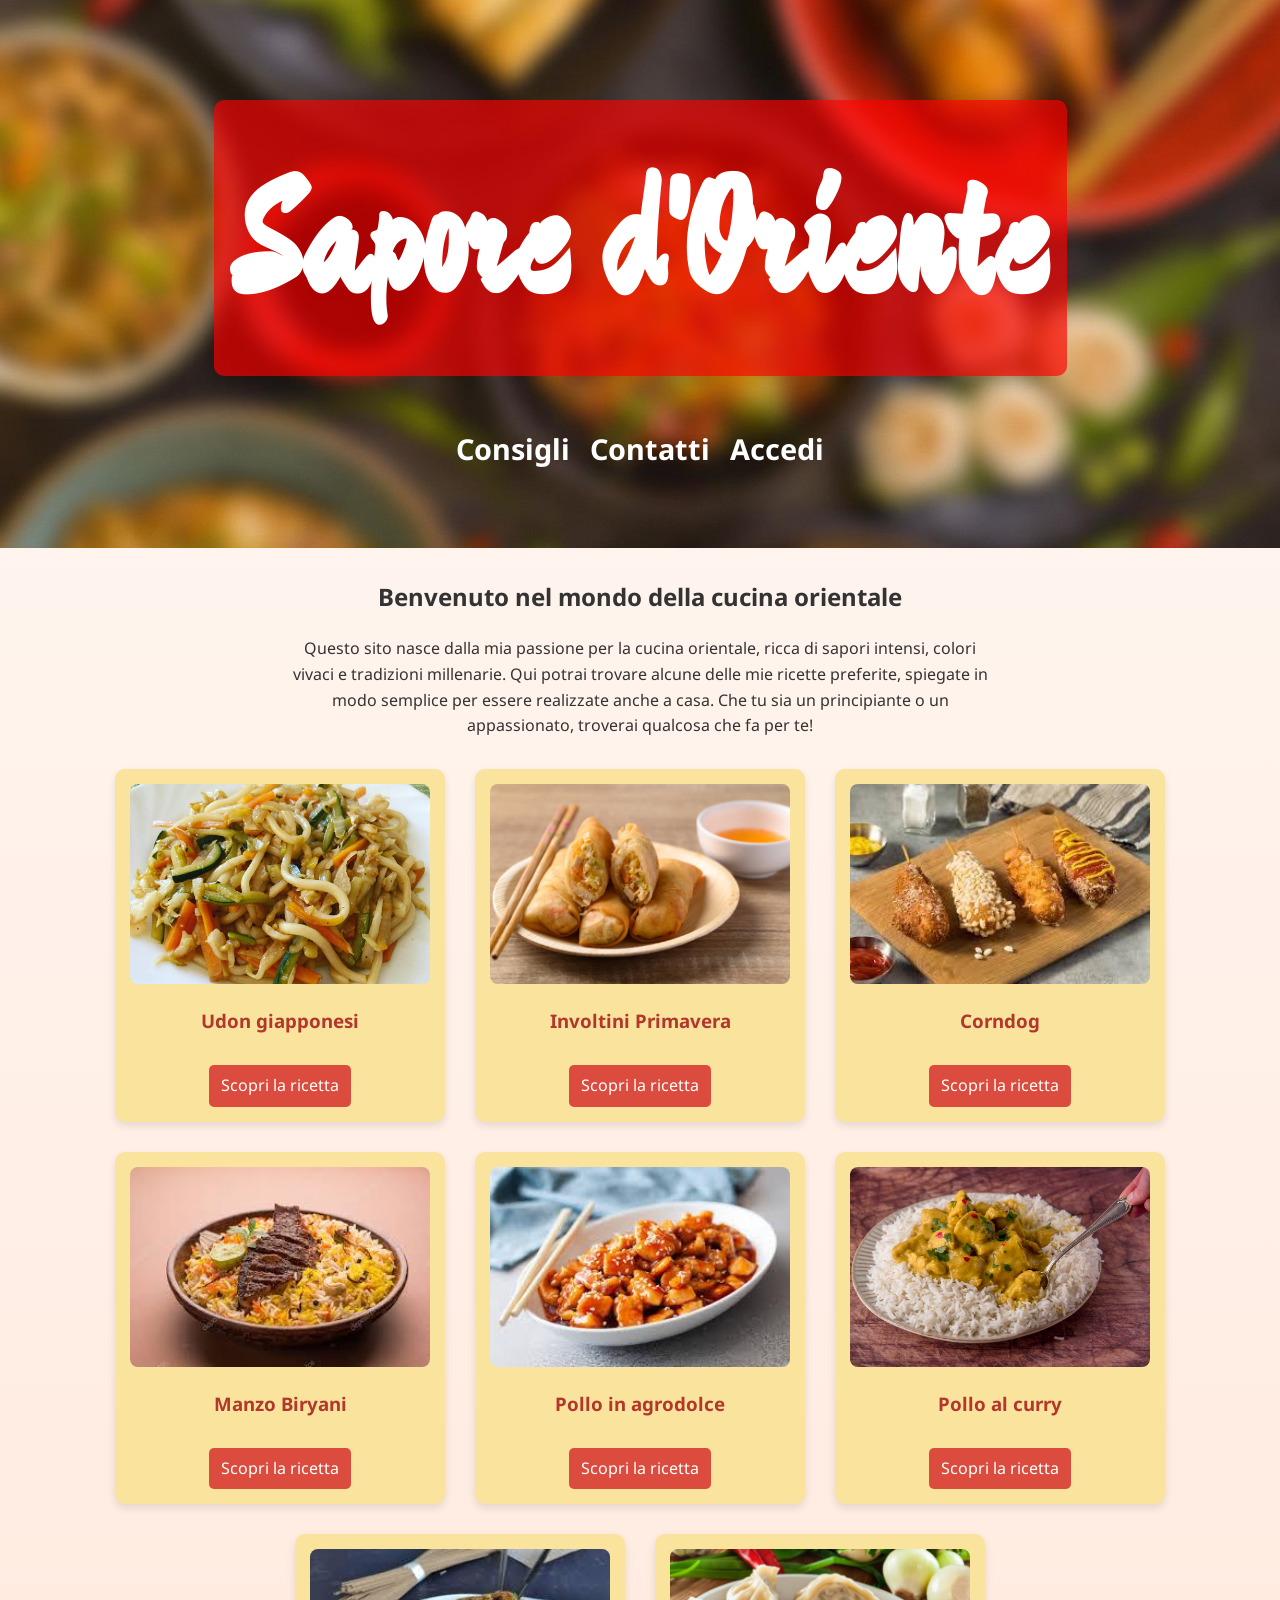
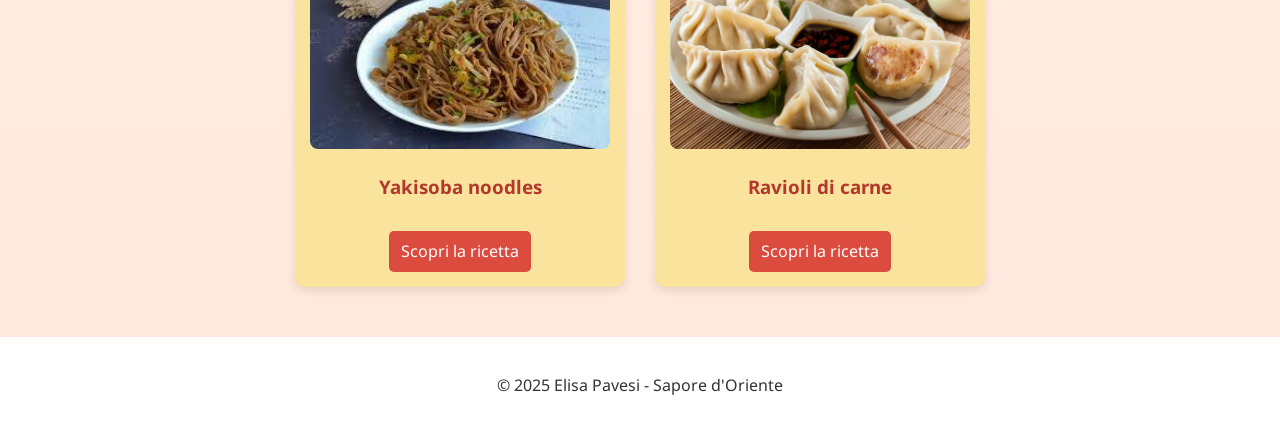
<file: index.html>
<!DOCTYPE html>
<html lang="it">
<head>
  <meta charset="UTF-8">
  <meta name="viewport" content="width=device-width, initial-scale=1.0">
  <title>Sapore d'Oriente</title>
  <link href="https://fonts.googleapis.com/css2?family=Noto+Sans&family=Zhi+Mang+Xing&display=swap" rel="stylesheet">
  <link rel="stylesheet" href="style.css">
</head>
<body>

  <header>
    <div class="logo-titolo">
      <h1>Sapore d'Oriente</h1>
    </div>
    <nav>
      <ul>
        <li><a href="consigli.html">Consigli</a></li>
        <li><a href="contatti.html">Contatti</a></li>
        <li><a href="accedi.html">Accedi</a></li>
      </ul>
    </nav>
  </header>

  <main>
    <section class="intro">
      <h2>Benvenuto nel mondo della cucina orientale</h2>
      <p>
        Questo sito nasce dalla mia passione per la cucina orientale, ricca di sapori intensi, colori vivaci e tradizioni millenarie.
        Qui potrai trovare alcune delle mie ricette preferite, spiegate in modo semplice per essere realizzate anche a casa.
        Che tu sia un principiante o un appassionato, troverai qualcosa che fa per te!
      </p>
    </section>

    <!-- Sezione ricette con immagini -->
    <section class="ricette">
      <div class="card">
        <img src="immagini/udon.jpg" alt="Udon giapponesi">
        <h3>Udon giapponesi</h3>
        <a href="udon.html">Scopri la ricetta</a>
      </div>

      <div class="card">
        <img src="immagini/involtiniprimavera.jpg" alt="Involtini Primavera">
        <h3>Involtini Primavera</h3>
        <a href="involtiniprimavera.html">Scopri la ricetta</a>
      </div>

      <div class="card">
        <img src="immagini/corndog.jpg" alt="Corndog coreani">
        <h3>Corndog</h3>
        <a href="corndog.html">Scopri la ricetta</a>
      </div>

      <div class="card">
        <img src="immagini/manzobiryani.jpg" alt="Manzo Biryani">
        <h3>Manzo Biryani</h3>
        <a href="manzobiryani.html">Scopri la ricetta</a>
      </div>
      
      <div class="card">
        <img src="immagini/polloagrodolce.jpg" alt="Pollo in agrodolce">
        <h3>Pollo in agrodolce</h3>
        <a href="polloagrodolce.html">Scopri la ricetta</a>
      </div>
      
      <div class="card">
        <img src="immagini/pollocurry.jpg" alt="Pollo al curry">
        <h3>Pollo al curry</h3>
        <a href="pollocurry.html">Scopri la ricetta</a>
      </div>
      
      <div class="card">
        <img src="immagini/yakisoba.jpg" alt="Yakisoba noodles">
        <h3>Yakisoba noodles</h3>
        <a href="yakisoba.html">Scopri la ricetta</a>
      </div>      

      <div class="card">
        <img src="immagini/ravioli.jpg" alt="Ravioli di carne">
        <h3>Ravioli di carne</h3>
        <a href="ravioli.html">Scopri la ricetta</a>
      </div>

    </section>
  </main>

  <footer>
    <p>&copy; 2025 Elisa Pavesi - Sapore d'Oriente</p>
  </footer>

</body>
</html>
</file>
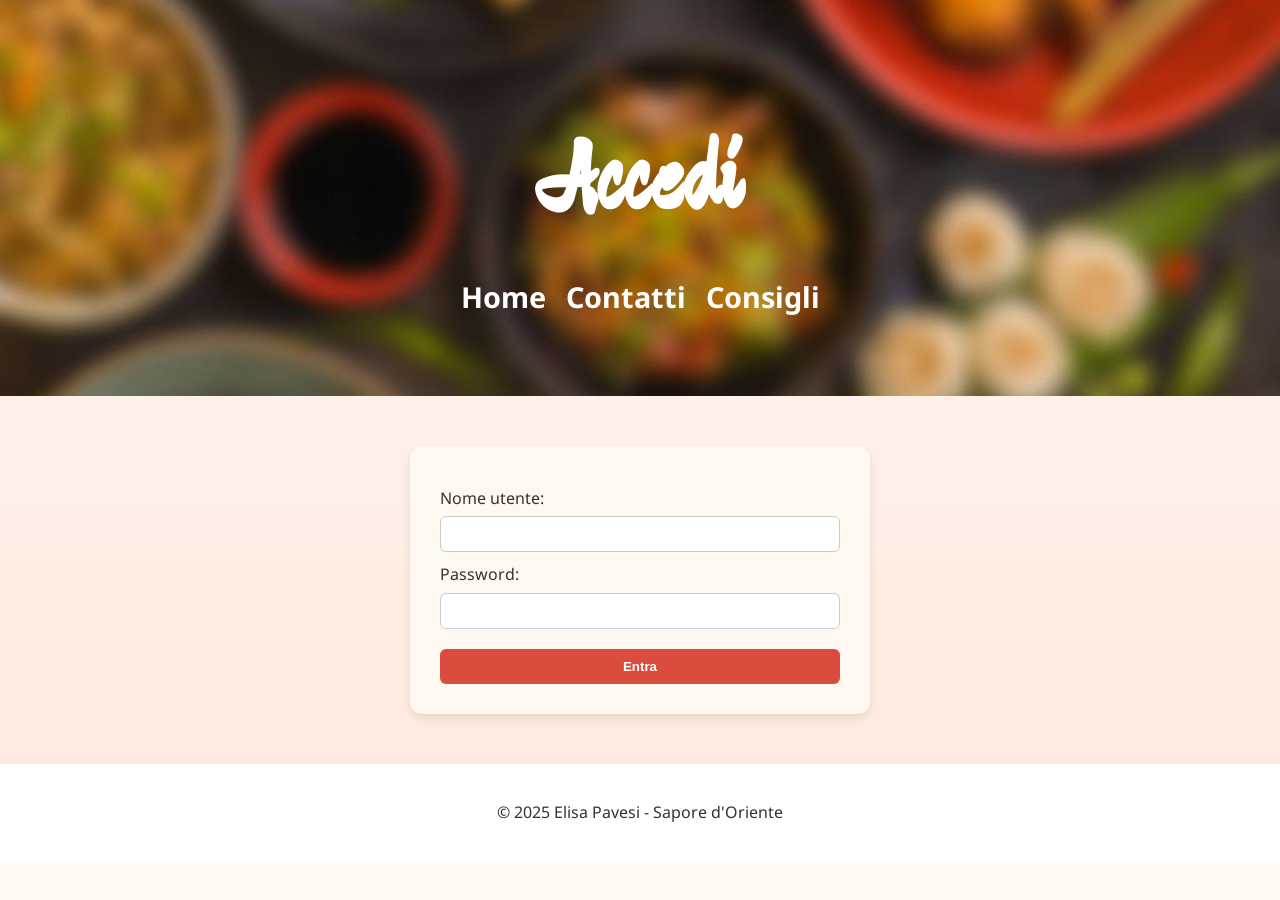
<file: accedi.html>
<!DOCTYPE html>
<html lang="it">
<head>
  <meta charset="UTF-8">
  <title>Accedi - Sapore d'Oriente</title>
  <link href="https://fonts.googleapis.com/css2?family=Noto+Sans&family=Zhi+Mang+Xing&display=swap" rel="stylesheet">
  <link rel="stylesheet" href="style.css">
</head>
<body>

  <header>
    <h1 class="titolo-speciale">Accedi</h1>
    <nav>
      <ul>
        <li><a href="index.html">Home</a></li>
        <li><a href="contatti.html">Contatti</a></li>
        <li><a href="consigli.html">Consigli</a></li>
      </ul>
    </nav>
  </header>

  <main class="login-box">
    <form action="esclusiva.html" method="get">
      <label for="username">Nome utente:</label>
      <input type="text" id="username" name="username" required>

      <label for="password">Password:</label>
      <input type="password" id="password" name="password" required>

      <button type="submit">Entra</button>
    </form>
  </main>

  <footer>
    <p>&copy; 2025 Elisa Pavesi - Sapore d'Oriente</p>
  </footer>

</body>
</html>
</file>
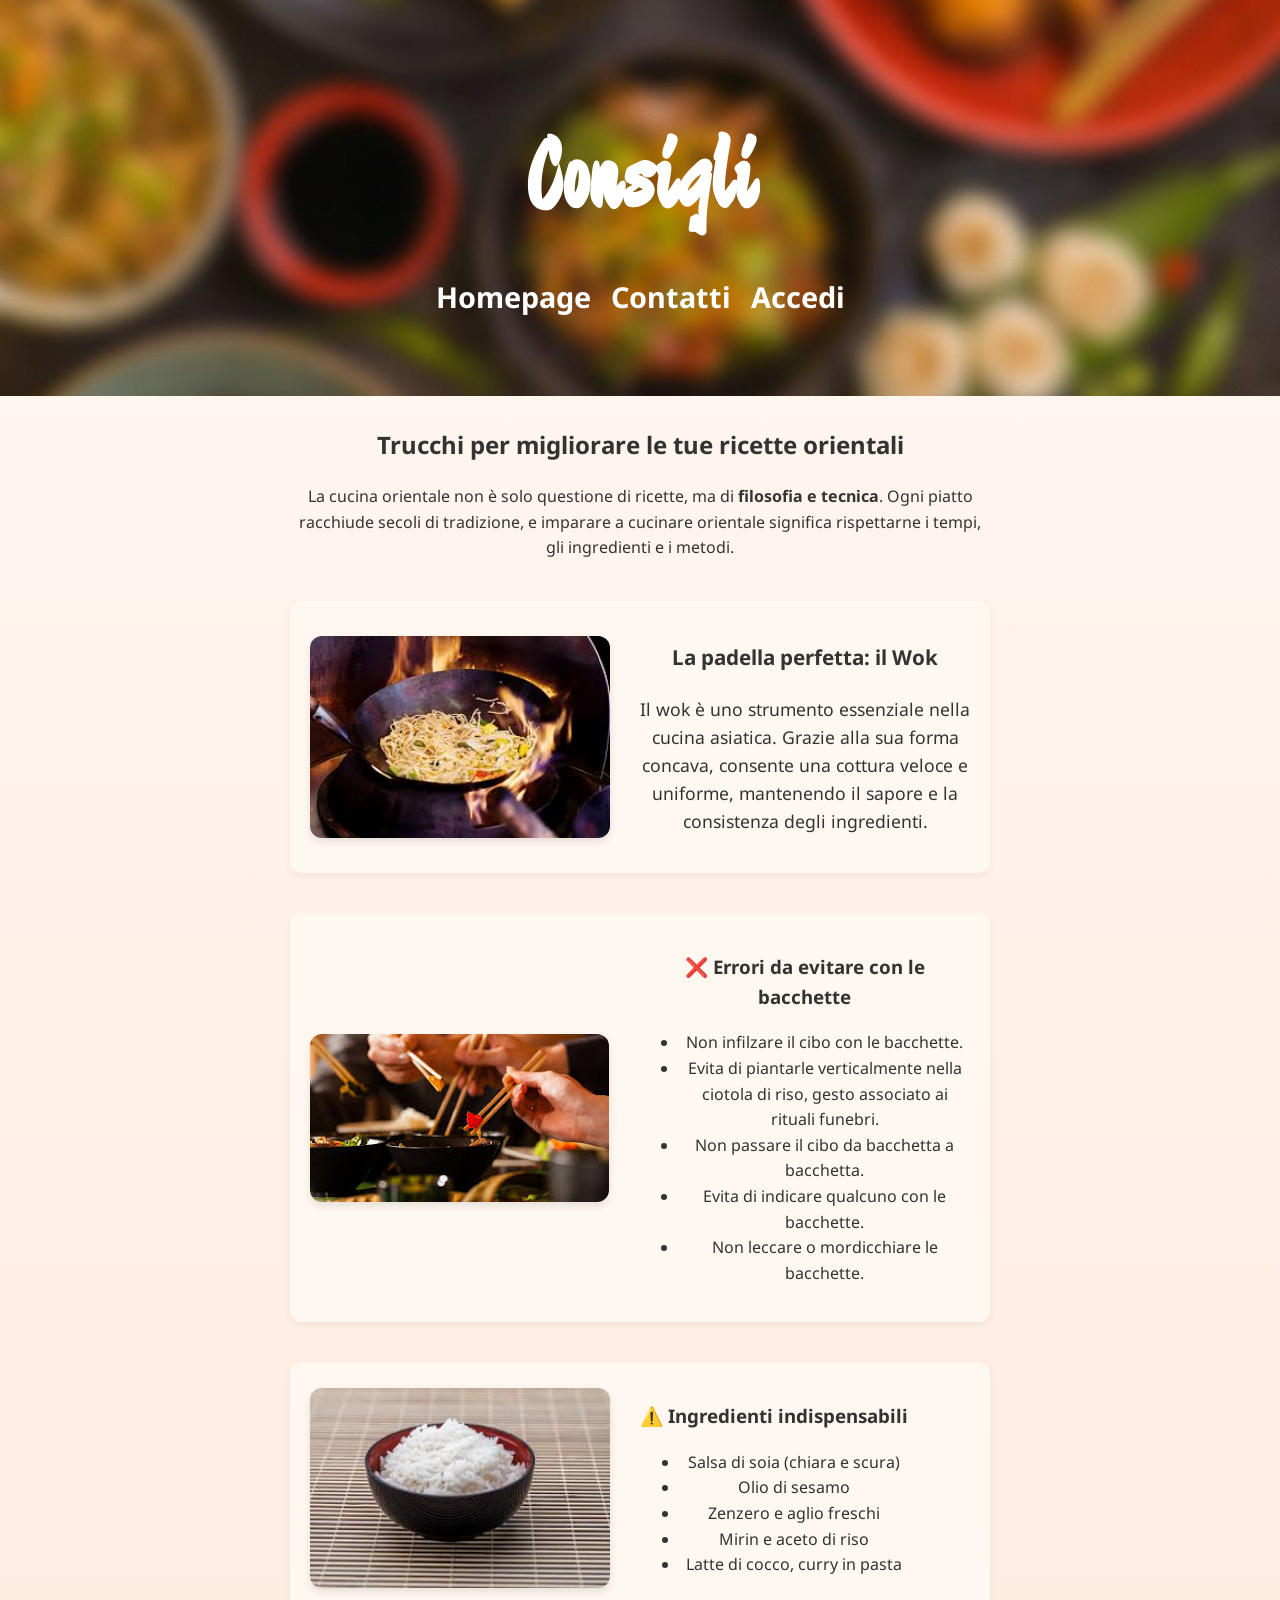
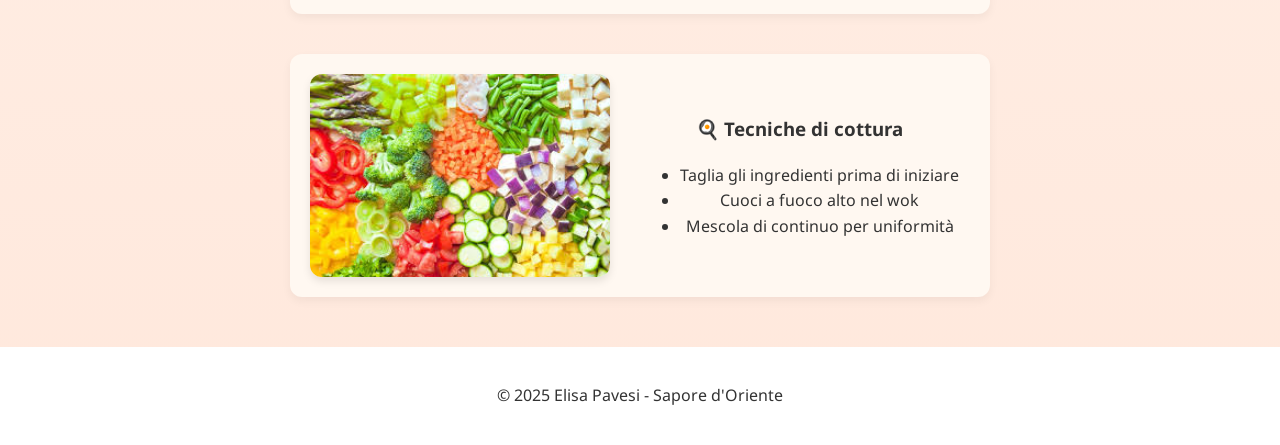
<file: consigli.html>
<!DOCTYPE html>
<html lang="it">
<head>
  <meta charset="UTF-8">
  <title>Consigli di cucina - Sapore d'Oriente</title>
  <link href="https://fonts.googleapis.com/css2?family=Noto+Sans&family=Zhi+Mang+Xing&display=swap" rel="stylesheet">
  <link rel="stylesheet" href="style.css">
</head>
<body>
  <header>
    <h1 class="titolo-speciale">Consigli</h1>
    <nav>
      <ul>
        <li><a href="index.html">Homepage</a></li>
        <li><a href="contatti.html">Contatti</a></li>
        <li><a href="accedi.html">Accedi</a></li>
      </ul>
    </nav>
  </header>

  <main>
    <section class="intro">
      <h2>Trucchi per migliorare le tue ricette orientali</h2>
      <p>
        La cucina orientale non è solo questione di ricette, ma di <strong>filosofia e tecnica</strong>. Ogni piatto racchiude secoli di tradizione, e imparare a cucinare orientale significa rispettarne i tempi, gli ingredienti e i metodi.
      </p>
      <div class="foto-laterale">
        <img src="immagini/wok.jpeg" alt="Wok orientale">
        <div class="testo">
          <h3>La padella perfetta: il Wok</h3>
          <p>
            Il wok è uno strumento essenziale nella cucina asiatica. Grazie alla sua forma concava, consente una cottura veloce e uniforme, mantenendo il sapore e la consistenza degli ingredienti.
          </p>
        </div>
      </div>

      <div class="foto-laterale">
        <img src="immagini/bacchette.jpeg" alt="Come si usano le bacchette">
        <div class="testo-laterale">
          <h3>❌ Errori da evitare con le bacchette</h3>
          <ul>
            <li>Non infilzare il cibo con le bacchette.</li>
            <li>Evita di piantarle verticalmente nella ciotola di riso, gesto associato ai rituali funebri.</li>
            <li>Non passare il cibo da bacchetta a bacchetta.</li>
            <li>Evita di indicare qualcuno con le bacchette.</li>
            <li>Non leccare o mordicchiare le bacchette.</li>
          </ul>
        </div>
      </div>

      <div class="foto-laterale">
        <img src="immagini/riso.jpeg" alt="Errori nella scelta degli ingredienti">
        <div class="testo-laterale">
          <h3>⚠️ Ingredienti indispensabili</h3>
          <ul>
            <li>Salsa di soia (chiara e scura)</li>
            <li>Olio di sesamo</li>
            <li>Zenzero e aglio freschi</li>
            <li>Mirin e aceto di riso</li>
            <li>Latte di cocco, curry in pasta</li>
          </ul>
        </div>
      </div>

      <div class="foto-laterale">
        <img src="immagini/verdure.jpeg" alt="Come cuocere al meglio">
        <div class="testo-laterale">
          <h3>🍳 Tecniche di cottura</h3>
          <ul>
            <li>Taglia gli ingredienti prima di iniziare</li>
            <li>Cuoci a fuoco alto nel wok</li>
            <li>Mescola di continuo per uniformità</li>
          </ul>
        </div>
      </div>
      
  </main>

  <footer>
    <p>&copy; 2025 Elisa Pavesi - Sapore d'Oriente</p>
  </footer>

</body>
</html>
</file>
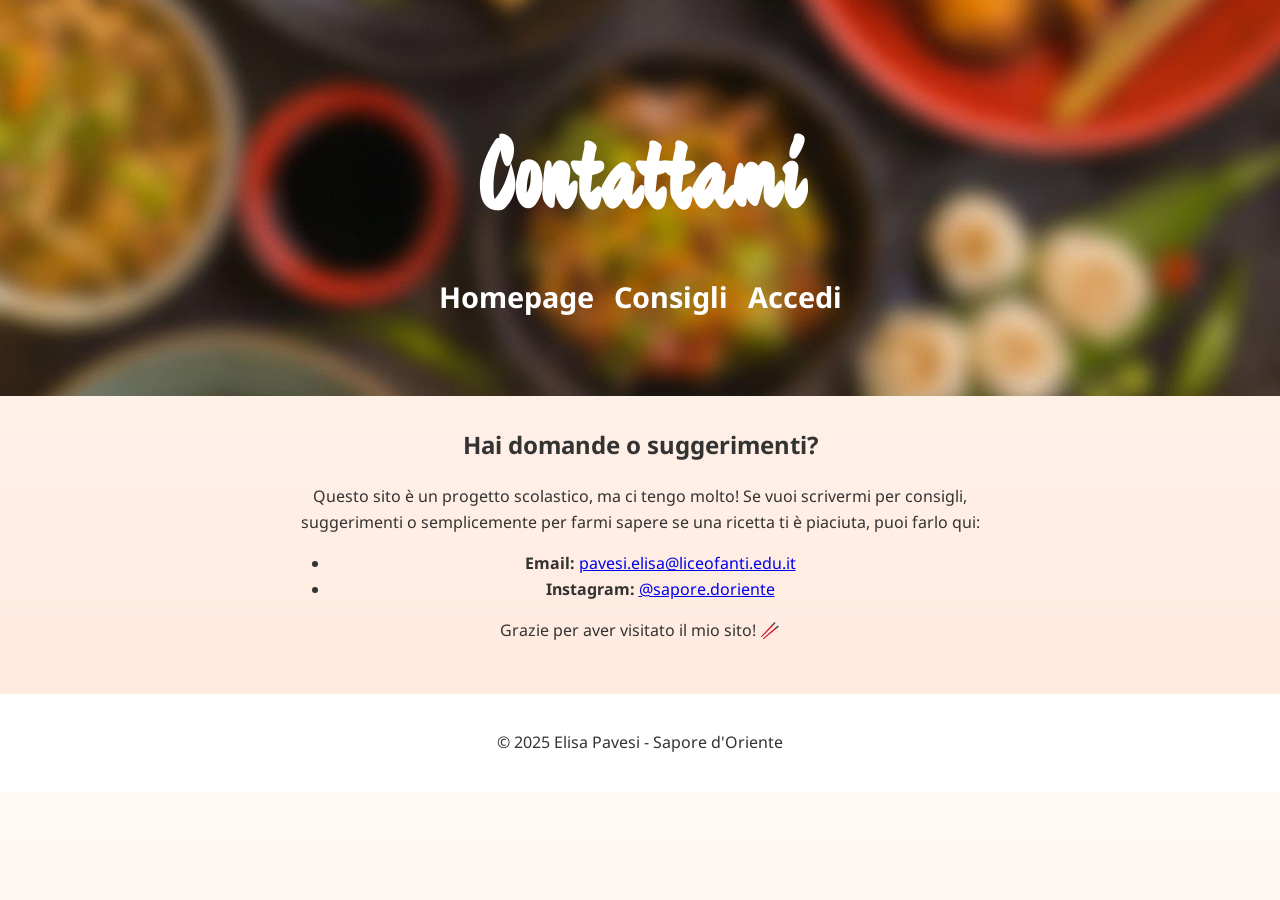
<file: contatti.html>
<!DOCTYPE html>
<html lang="it">
<head>
  <meta charset="UTF-8">
  <title>Contatti - Sapore d'Oriente</title>
  <link href="https://fonts.googleapis.com/css2?family=Noto+Sans&family=Zhi+Mang+Xing&display=swap" rel="stylesheet">
  <link rel="stylesheet" href="style.css">
</head>
<body>
  <header>
    <h1 class="titolo-speciale">Contattami</h1>
    <nav>
      <ul>
        <li><a href="index.html">Homepage</a></li>
        <li><a href="consigli.html">Consigli</a></li>
        <li><a href="accedi.html">Accedi</a></li>
      </ul>
    </nav>
  </header>

  <main>
    <section class="intro">
      <h2>Hai domande o suggerimenti?</h2>
      <p>Questo sito è un progetto scolastico, ma ci tengo molto! Se vuoi scrivermi per consigli, suggerimenti o semplicemente per farmi sapere se una ricetta ti è piaciuta, puoi farlo qui:</p>

      <ul>
        <li><strong>Email:</strong> <a href="mailto:pavesi.elisa@liceofanti.edu.it">pavesi.elisa@liceofanti.edu.it</a></li>
        <li><strong>Instagram:</strong> <a href="#">@sapore.doriente</a> </li>
      </ul>

      <p>Grazie per aver visitato il mio sito! 🥢</p>
    </section>


  <footer>
    <p>&copy; 2025 Elisa Pavesi - Sapore d'Oriente</p>
  </footer>
</body>
</html>
</file>
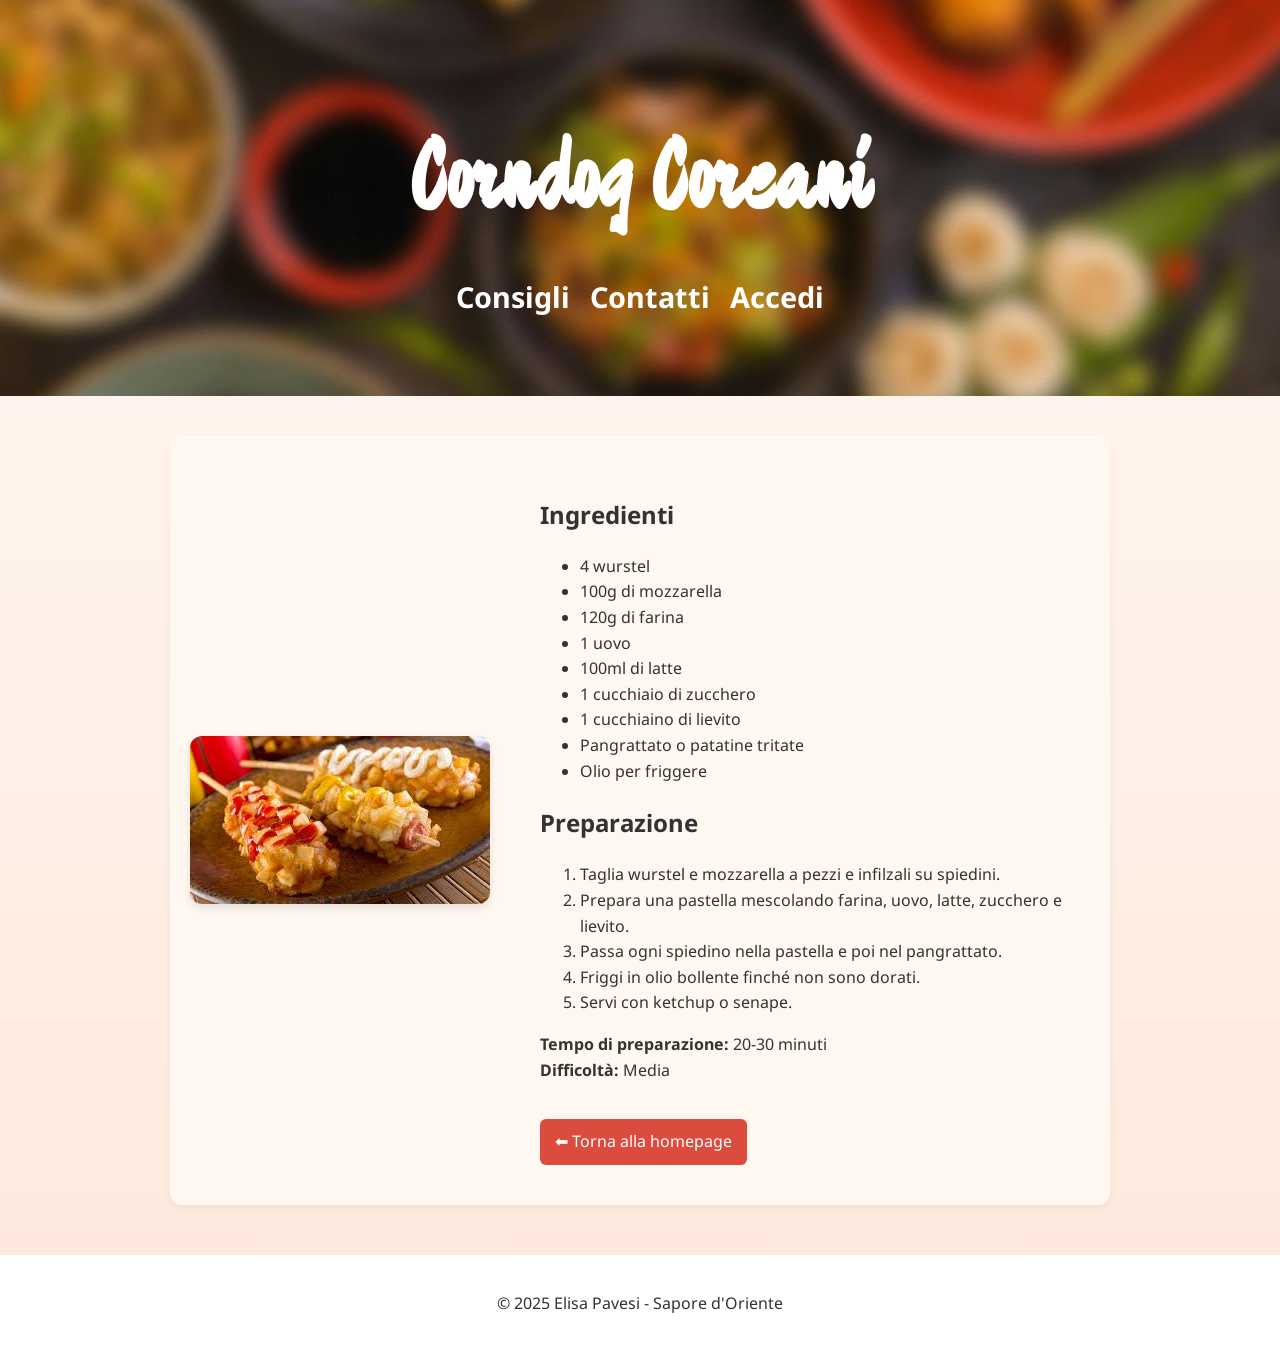
<file: corndog.html>
<!DOCTYPE html>
<html lang="it">
<head>
  <meta charset="UTF-8">
  <title>Corndog Coreani - Sapore d'Oriente</title>
  <link href="https://fonts.googleapis.com/css2?family=Noto+Sans&family=Zhi+Mang+Xing&display=swap" rel="stylesheet">
  <link rel="stylesheet" href="style.css">
</head>
<body>
  <header>
    <h1 class="titolo-speciale">Corndog Coreani</h1>
    <nav>
      <ul>
        <li><a href="consigli.html">Consigli</a></li>
        <li><a href="contatti.html">Contatti</a></li>
        <li><a href="accedi.html">Accedi</a></li>
      </ul>
    </nav>
  </header>

  <main>
    <div class="foto-laterale">
      <img src="immagini/corndog2.jpeg" alt="Corndog Coreani">
      <section class="ricetta-singola">
        <h2>Ingredienti</h2>
        <ul>
          <li>4 wurstel</li><li>100g di mozzarella</li><li>120g di farina</li><li>1 uovo</li><li>100ml di latte</li><li>1 cucchiaio di zucchero</li><li>1 cucchiaino di lievito</li><li>Pangrattato o patatine tritate</li><li>Olio per friggere</li>
        </ul>

        <h2>Preparazione</h2>
        <ol>
          <li>Taglia wurstel e mozzarella a pezzi e infilzali su spiedini.</li><li>Prepara una pastella mescolando farina, uovo, latte, zucchero e lievito.</li><li>Passa ogni spiedino nella pastella e poi nel pangrattato.</li><li>Friggi in olio bollente finché non sono dorati.</li><li>Servi con ketchup o senape.</li>
        </ol>

        <p><strong>Tempo di preparazione:</strong> 20-30 minuti<br>
        <strong>Difficoltà:</strong> Media</p>

        <a href="index.html" class="bottone">⬅ Torna alla homepage</a>
      </section>
    </div>
  </main>

  <footer>
    <p>&copy; 2025 Elisa Pavesi - Sapore d'Oriente</p>
  </footer>
</body>
</html>
</file>
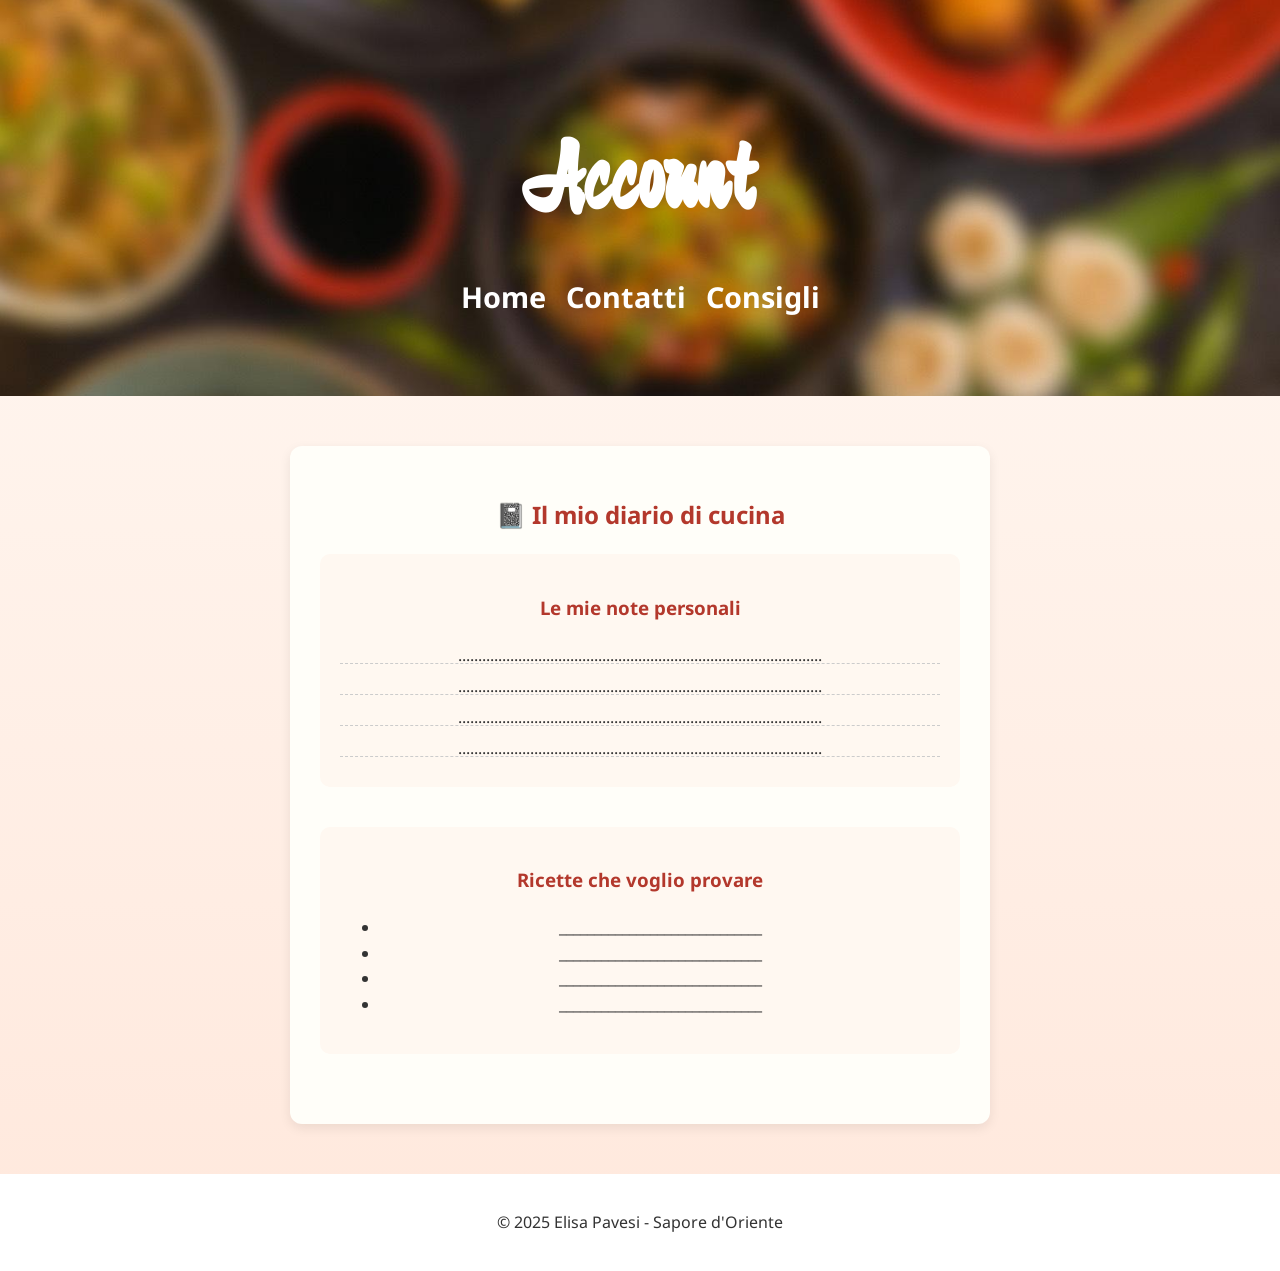
<file: esclusiva.html>
<!DOCTYPE html>
<html lang="it">
<head>
  <meta charset="UTF-8">
  <title>Account - Sapore d'Oriente</title>
  <link href="https://fonts.googleapis.com/css2?family=Noto+Sans&family=Zhi+Mang+Xing&display=swap" rel="stylesheet">
  <link rel="stylesheet" href="style.css">
</head>
<body>

  <header>
    <h1 class="titolo-speciale">Account</h1>
    <nav>
      <ul>
        <li><a href="index.html">Home</a></li>
        <li><a href="contatti.html">Contatti</a></li>
        <li><a href="consigli.html">Consigli</a></li>
      </ul>
    </nav>
  </header>

  <main class="intro">
    <section class="area-personale">
        <h2>📓 Il mio diario di cucina</h2>
      
        <div class="blocco-note">
          <h3>Le mie note personali</h3>
          <p class="riga-vuota">...........................................................................................</p>
          <p class="riga-vuota">...........................................................................................</p>
          <p class="riga-vuota">...........................................................................................</p>
          <p class="riga-vuota">...........................................................................................</p>
        </div>
      
        <div class="blocco-preferiti">
          <h3>Ricette che voglio provare</h3>
          <ul>
            <li>_____________________________</li>
            <li>_____________________________</li>
            <li>_____________________________</li>
            <li>_____________________________</li>
          </ul>
        </div>
      </section>
      
  </main>

  <footer>
    <p>&copy; 2025 Elisa Pavesi - Sapore d'Oriente</p>
  </footer>
  
</body>
</html>
</file>
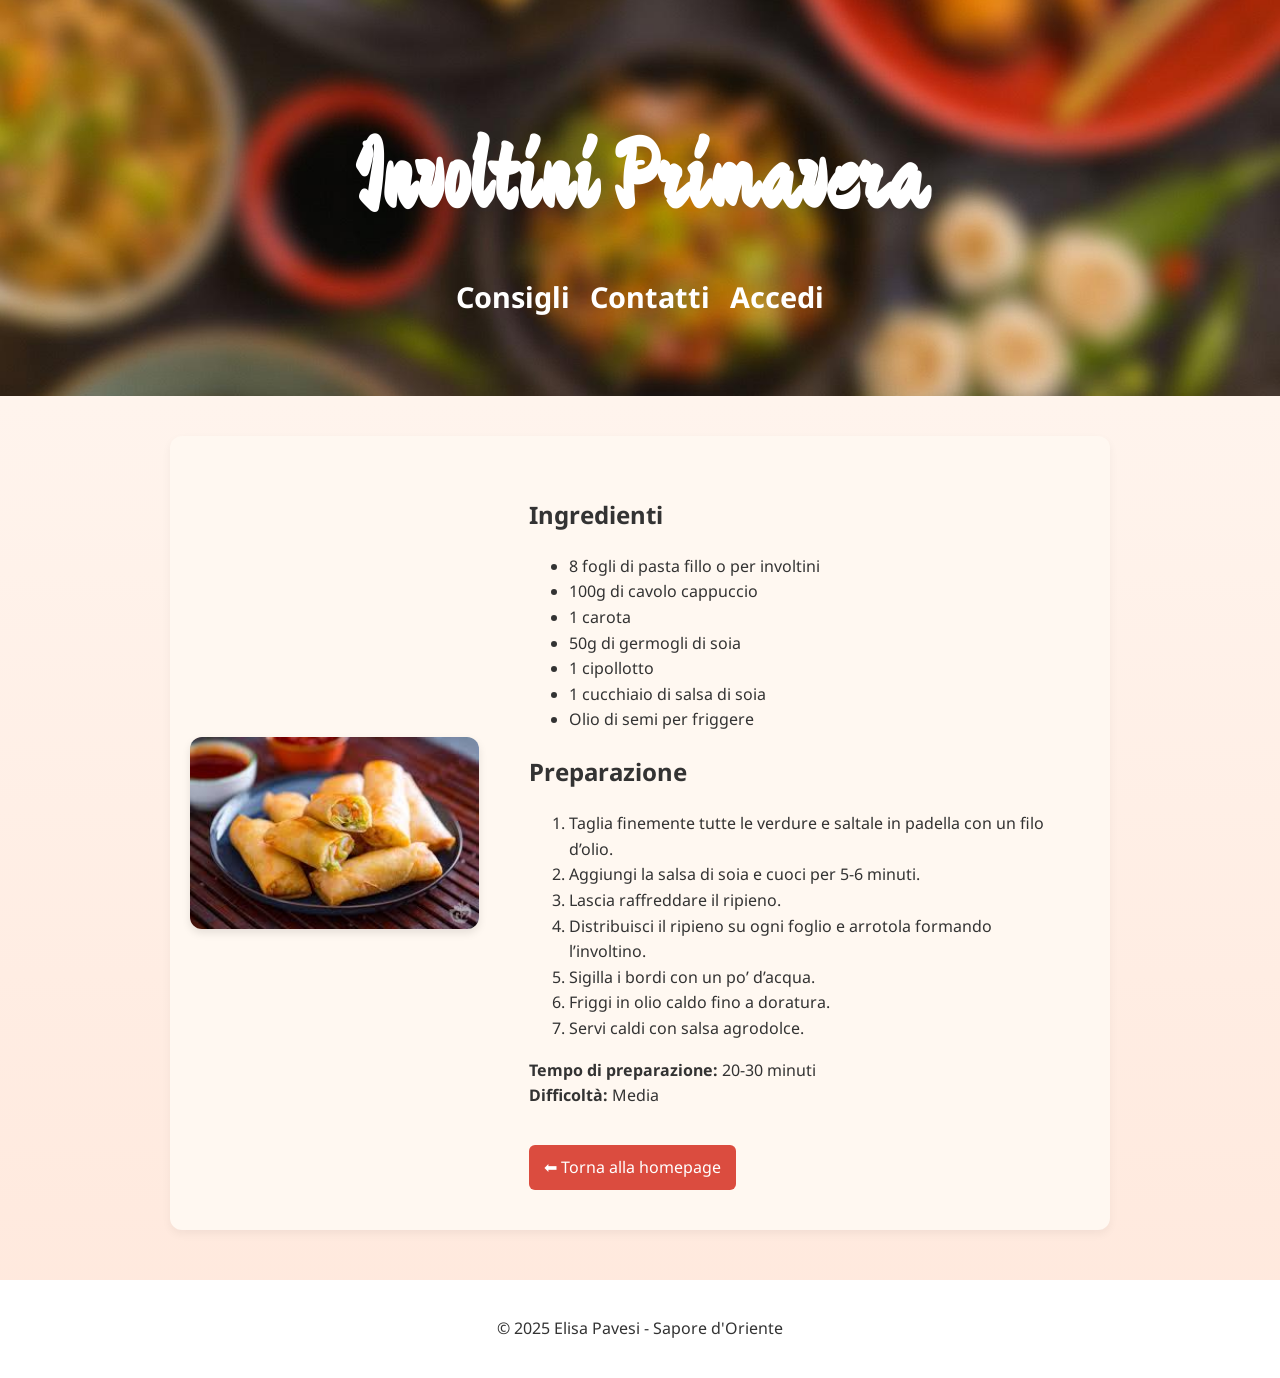
<file: involtiniprimavera.html>
<!DOCTYPE html>
<html lang="it">
<head>
  <meta charset="UTF-8">
  <title>Involtini Primavera - Sapore d'Oriente</title>
  <link href="https://fonts.googleapis.com/css2?family=Noto+Sans&family=Zhi+Mang+Xing&display=swap" rel="stylesheet">
  <link rel="stylesheet" href="style.css">
</head>
<body>
  <header>
    <h1 class="titolo-speciale">Involtini Primavera</h1>
    <nav>
      <ul>
        <li><a href="consigli.html">Consigli</a></li>
        <li><a href="contatti.html">Contatti</a></li>
        <li><a href="accedi.html">Accedi</a></li>
      </ul>
    </nav>
  </header>

  <main>
    <div class="foto-laterale">
      <img src="immagini/involtiniprimavera2.jpeg" alt="Involtini Primavera">
      <section class="ricetta-singola">
        <h2>Ingredienti</h2>
        <ul>
          <li>8 fogli di pasta fillo o per involtini</li><li>100g di cavolo cappuccio</li><li>1 carota</li><li>50g di germogli di soia</li><li>1 cipollotto</li><li>1 cucchiaio di salsa di soia</li><li>Olio di semi per friggere</li>
        </ul>

        <h2>Preparazione</h2>
        <ol>
          <li>Taglia finemente tutte le verdure e saltale in padella con un filo d’olio.</li><li>Aggiungi la salsa di soia e cuoci per 5-6 minuti.</li><li>Lascia raffreddare il ripieno.</li><li>Distribuisci il ripieno su ogni foglio e arrotola formando l’involtino.</li><li>Sigilla i bordi con un po’ d’acqua.</li><li>Friggi in olio caldo fino a doratura.</li><li>Servi caldi con salsa agrodolce.</li>
        </ol>

        <p><strong>Tempo di preparazione:</strong> 20-30 minuti<br>
        <strong>Difficoltà:</strong> Media</p>

        <a href="index.html" class="bottone">⬅ Torna alla homepage</a>
      </section>
    </div>
  </main>

  <footer>
    <p>&copy; 2025 Elisa Pavesi - Sapore d'Oriente</p>
  </footer>
</body>
</html>
</file>
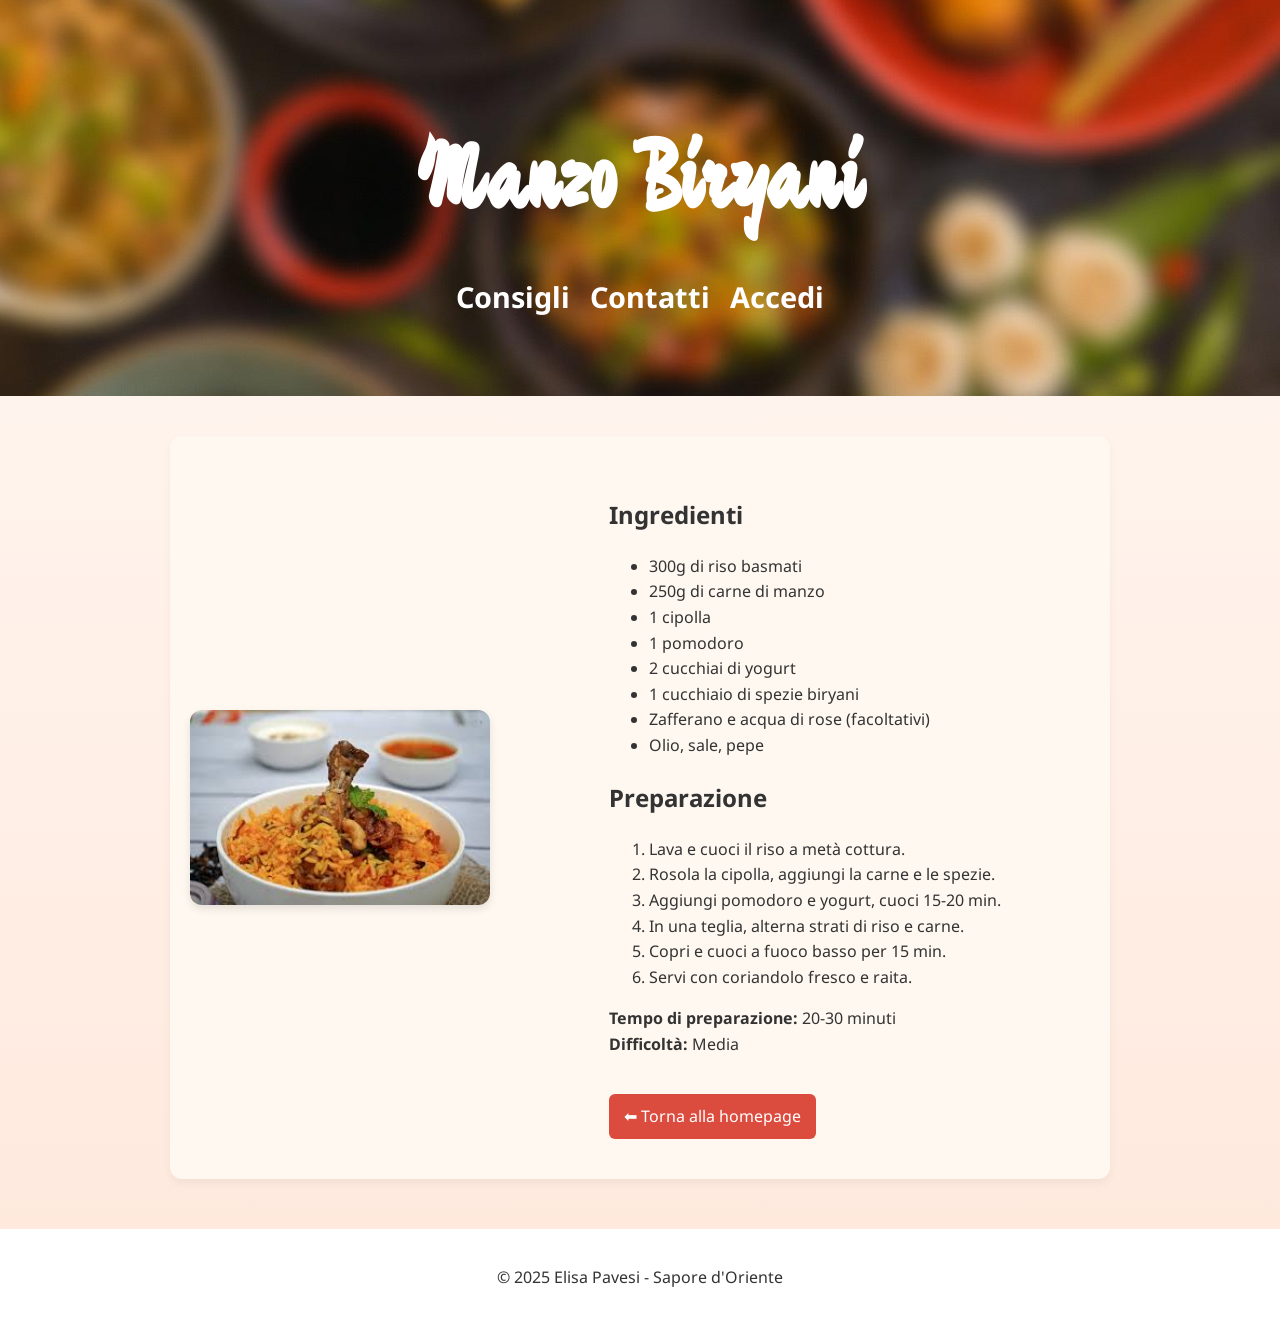
<file: manzobiryani.html>
<!DOCTYPE html>
<html lang="it">
<head>
  <meta charset="UTF-8">
  <title>Manzo Biryani - Sapore d'Oriente</title>
  <link href="https://fonts.googleapis.com/css2?family=Noto+Sans&family=Zhi+Mang+Xing&display=swap" rel="stylesheet">
  <link rel="stylesheet" href="style.css">
</head>
<body>
  <header>
    <h1 class="titolo-speciale">Manzo Biryani</h1>
    <nav>
      <ul>
        <li><a href="consigli.html">Consigli</a></li>
        <li><a href="contatti.html">Contatti</a></li>
        <li><a href="accedi.html">Accedi</a></li>
      </ul>
    </nav>
  </header>

  <main>
    <div class="foto-laterale">
      <img src="immagini/manzobiryani2.jpeg" alt="Manzo Biryani">
      <section class="ricetta-singola">
        <h2>Ingredienti</h2>
        <ul>
          <li>300g di riso basmati</li><li>250g di carne di manzo</li><li>1 cipolla</li><li>1 pomodoro</li><li>2 cucchiai di yogurt</li><li>1 cucchiaio di spezie biryani</li><li>Zafferano e acqua di rose (facoltativi)</li><li>Olio, sale, pepe</li>
        </ul>

        <h2>Preparazione</h2>
        <ol>
          <li>Lava e cuoci il riso a metà cottura.</li><li>Rosola la cipolla, aggiungi la carne e le spezie.</li><li>Aggiungi pomodoro e yogurt, cuoci 15-20 min.</li><li>In una teglia, alterna strati di riso e carne.</li><li>Copri e cuoci a fuoco basso per 15 min.</li><li>Servi con coriandolo fresco e raita.</li>
        </ol>

        <p><strong>Tempo di preparazione:</strong> 20-30 minuti<br>
        <strong>Difficoltà:</strong> Media</p>

        <a href="index.html" class="bottone">⬅ Torna alla homepage</a>
      </section>
    </div>
  </main>

  <footer>
    <p>&copy; 2025 Elisa Pavesi - Sapore d'Oriente</p>
  </footer>
</body>
</html>
</file>
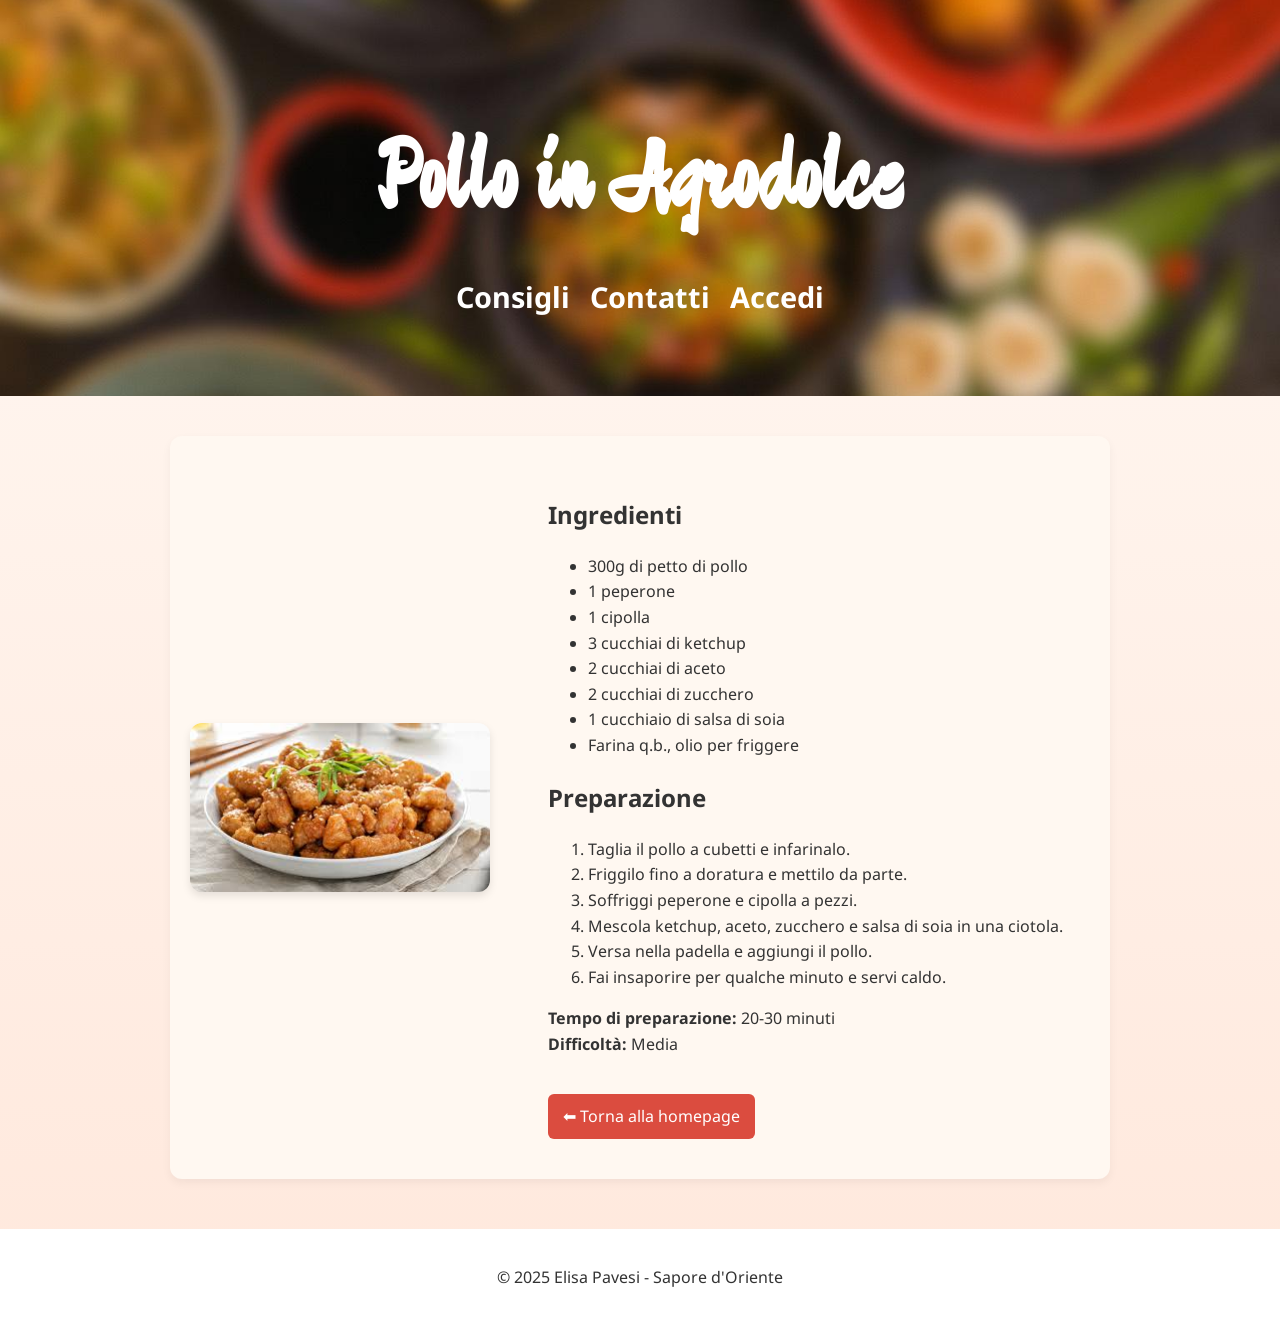
<file: polloagrodolce.html>
<!DOCTYPE html>
<html lang="it">
<head>
  <meta charset="UTF-8">
  <title>Pollo in Agrodolce - Sapore d'Oriente</title>
  <link href="https://fonts.googleapis.com/css2?family=Noto+Sans&family=Zhi+Mang+Xing&display=swap" rel="stylesheet">
  <link rel="stylesheet" href="style.css">
</head>
<body>
  <header>
    <h1 class="titolo-speciale">Pollo in Agrodolce</h1>
    <nav>
      <ul>
        <li><a href="consigli.html">Consigli</a></li>
        <li><a href="contatti.html">Contatti</a></li>
        <li><a href="accedi.html">Accedi</a></li>
      </ul>
    </nav>
  </header>

  <main>
    <div class="foto-laterale">
      <img src="immagini/polloagrodolce2.jpeg" alt="Pollo in Agrodolce">
      <section class="ricetta-singola">
        <h2>Ingredienti</h2>
        <ul>
          <li>300g di petto di pollo</li><li>1 peperone</li><li>1 cipolla</li><li>3 cucchiai di ketchup</li><li>2 cucchiai di aceto</li><li>2 cucchiai di zucchero</li><li>1 cucchiaio di salsa di soia</li><li>Farina q.b., olio per friggere</li>
        </ul>

        <h2>Preparazione</h2>
        <ol>
          <li>Taglia il pollo a cubetti e infarinalo.</li><li>Friggilo fino a doratura e mettilo da parte.</li><li>Soffriggi peperone e cipolla a pezzi.</li><li>Mescola ketchup, aceto, zucchero e salsa di soia in una ciotola.</li><li>Versa nella padella e aggiungi il pollo.</li><li>Fai insaporire per qualche minuto e servi caldo.</li>
        </ol>

        <p><strong>Tempo di preparazione:</strong> 20-30 minuti<br>
        <strong>Difficoltà:</strong> Media</p>

        <a href="index.html" class="bottone">⬅ Torna alla homepage</a>
      </section>
    </div>
  </main>

  <footer>
    <p>&copy; 2025 Elisa Pavesi - Sapore d'Oriente</p>
  </footer>
</body>
</html>
</file>
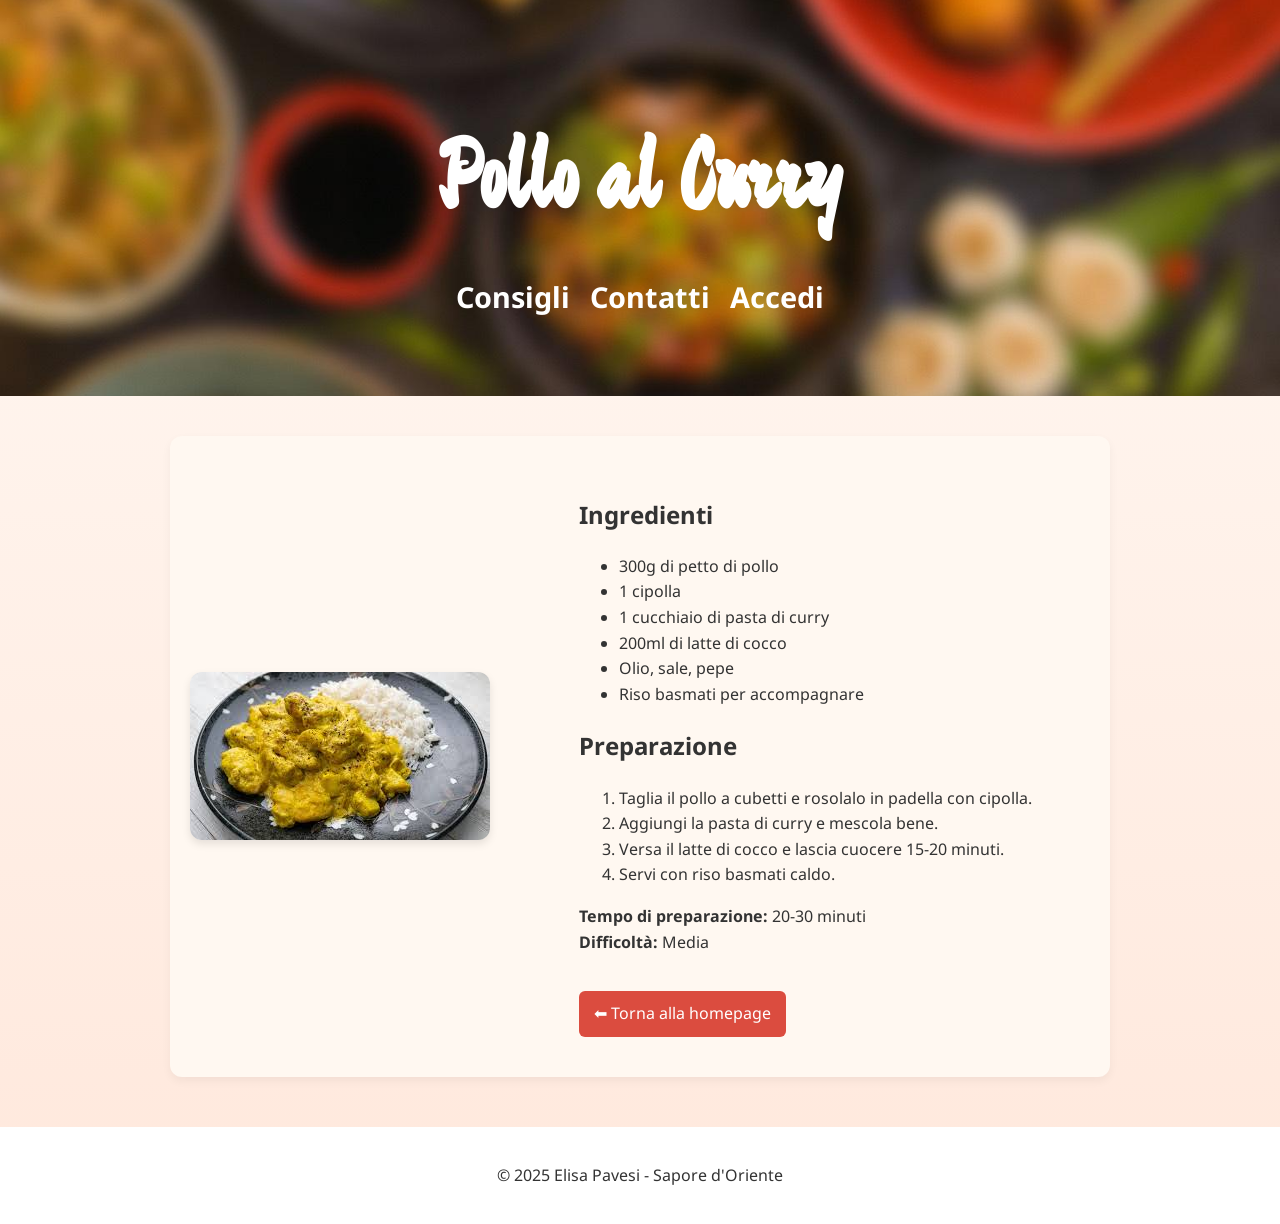
<file: pollocurry.html>
<!DOCTYPE html>
<html lang="it">
<head>
  <meta charset="UTF-8">
  <title>Pollo al Curry - Sapore d'Oriente</title>
  <link href="https://fonts.googleapis.com/css2?family=Noto+Sans&family=Zhi+Mang+Xing&display=swap" rel="stylesheet">
  <link rel="stylesheet" href="style.css">
</head>
<body>
  <header>
    <h1 class="titolo-speciale">Pollo al Curry</h1>
    <nav>
      <ul>
        <li><a href="consigli.html">Consigli</a></li>
        <li><a href="contatti.html">Contatti</a></li>
        <li><a href="accedi.html">Accedi</a></li>
      </ul>
    </nav>
  </header>

  <main>
    <div class="foto-laterale">
      <img src="immagini/pollocurry2.jpeg" alt="Pollo al Curry">
      <section class="ricetta-singola">
        <h2>Ingredienti</h2>
        <ul>
          <li>300g di petto di pollo</li><li>1 cipolla</li><li>1 cucchiaio di pasta di curry</li><li>200ml di latte di cocco</li><li>Olio, sale, pepe</li><li>Riso basmati per accompagnare</li>
        </ul>

        <h2>Preparazione</h2>
        <ol>
          <li>Taglia il pollo a cubetti e rosolalo in padella con cipolla.</li><li>Aggiungi la pasta di curry e mescola bene.</li><li>Versa il latte di cocco e lascia cuocere 15-20 minuti.</li><li>Servi con riso basmati caldo.</li>
        </ol>

        <p><strong>Tempo di preparazione:</strong> 20-30 minuti<br>
        <strong>Difficoltà:</strong> Media</p>

        <a href="index.html" class="bottone">⬅ Torna alla homepage</a>
      </section>
    </div>
  </main>

  <footer>
    <p>&copy; 2025 Elisa Pavesi - Sapore d'Oriente</p>
  </footer>
</body>
</html>
</file>
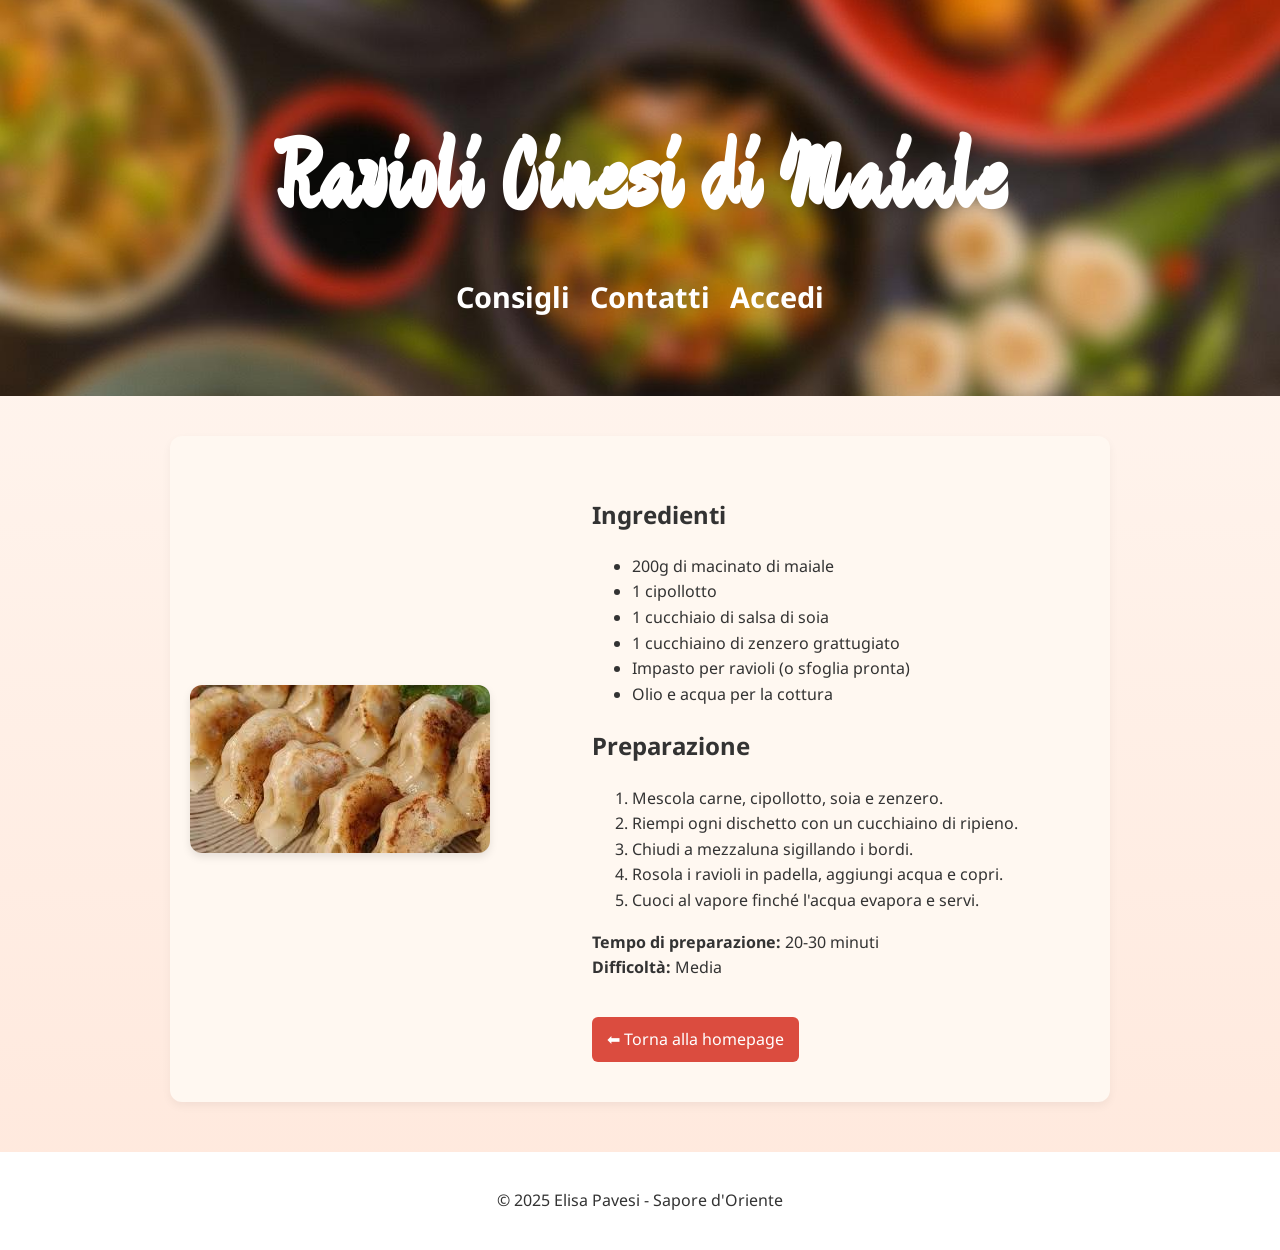
<file: ravioli.html>
<!DOCTYPE html>
<html lang="it">
<head>
  <meta charset="UTF-8">
  <title>Ravioli Cinesi di Maiale - Sapore d'Oriente</title>
  <link href="https://fonts.googleapis.com/css2?family=Noto+Sans&family=Zhi+Mang+Xing&display=swap" rel="stylesheet">
  <link rel="stylesheet" href="style.css">
</head>
<body>
  <header>
    <h1 class="titolo-speciale">Ravioli Cinesi di Maiale</h1>
    <nav>
      <ul>
        <li><a href="consigli.html">Consigli</a></li>
        <li><a href="contatti.html">Contatti</a></li>
        <li><a href="accedi.html">Accedi</a></li>
      </ul>
    </nav>
  </header>

  <main>
    <div class="foto-laterale">
      <img src="immagini/ravioli2.jpeg" alt="Ravioli Cinesi di Maiale">
      <section class="ricetta-singola">
        <h2>Ingredienti</h2>
        <ul>
          <li>200g di macinato di maiale</li><li>1 cipollotto</li><li>1 cucchiaio di salsa di soia</li><li>1 cucchiaino di zenzero grattugiato</li><li>Impasto per ravioli (o sfoglia pronta)</li><li>Olio e acqua per la cottura</li>
        </ul>

        <h2>Preparazione</h2>
        <ol>
          <li>Mescola carne, cipollotto, soia e zenzero.</li><li>Riempi ogni dischetto con un cucchiaino di ripieno.</li><li>Chiudi a mezzaluna sigillando i bordi.</li><li>Rosola i ravioli in padella, aggiungi acqua e copri.</li><li>Cuoci al vapore finché l'acqua evapora e servi.</li>
        </ol>

        <p><strong>Tempo di preparazione:</strong> 20-30 minuti<br>
        <strong>Difficoltà:</strong> Media</p>

        <a href="index.html" class="bottone">⬅ Torna alla homepage</a>
      </section>
    </div>
  </main>

  <footer>
    <p>&copy; 2025 Elisa Pavesi - Sapore d'Oriente</p>
  </footer>
</body>
</html>
</file>
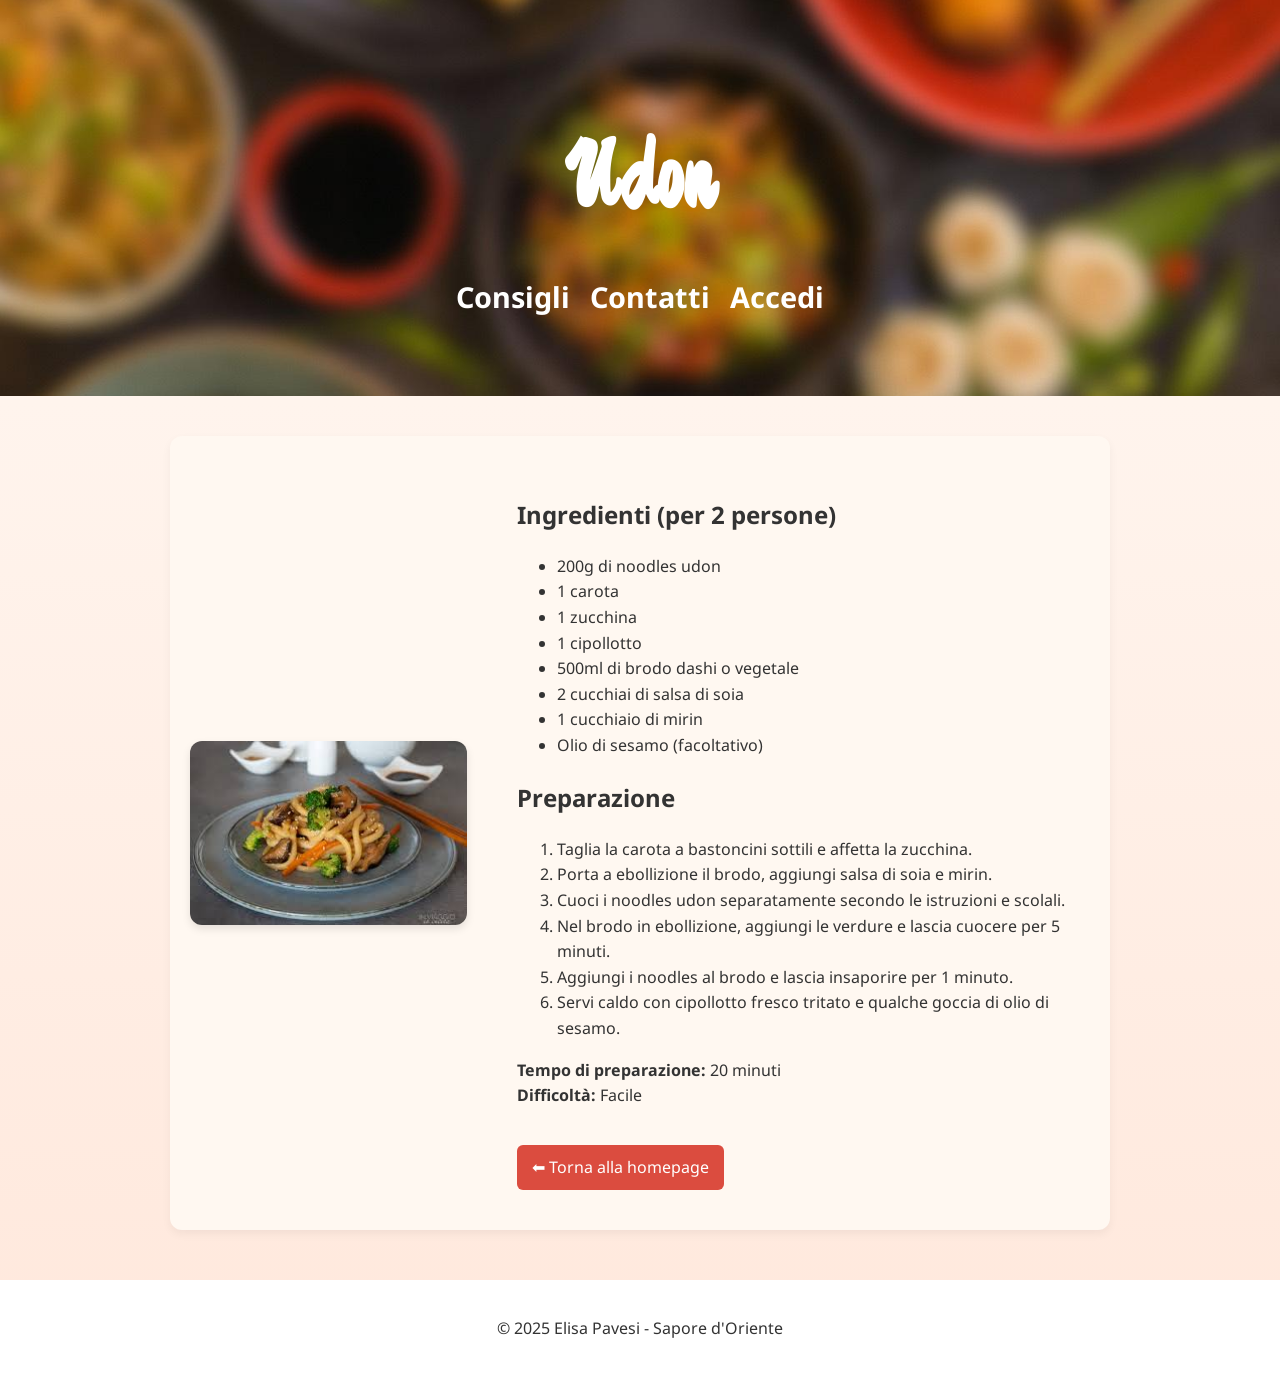
<file: udon.html>
<!DOCTYPE html>
<html lang="it">
<head>
  <meta charset="UTF-8">
  <title>Udon giapponesi - Sapore d'Oriente</title>
  <link href="https://fonts.googleapis.com/css2?family=Noto+Sans&family=Zhi+Mang+Xing&display=swap" rel="stylesheet">
  <link rel="stylesheet" href="style.css">
</head>
<body>
  <header>
    <h1 class="titolo-speciale">Udon</h1>
    <nav>
      <ul>
        <li><a href="consigli.html">Consigli</a></li>
        <li><a href="contatti.html">Contatti</a></li>
        <li><a href="accedi.html">Accedi</a></li>
      </ul>
    </nav>
  </header>

  <main>
    <div class="foto-laterale">
      <img src="immagini/udon2.jpeg" alt="Ciotola di udon caldi">
      
      <section class="ricetta-singola">
        <h2>Ingredienti (per 2 persone)</h2>
        <ul>
          <li>200g di noodles udon</li>
          <li>1 carota</li>
          <li>1 zucchina</li>
          <li>1 cipollotto</li>
          <li>500ml di brodo dashi o vegetale</li>
          <li>2 cucchiai di salsa di soia</li>
          <li>1 cucchiaio di mirin</li>
          <li>Olio di sesamo (facoltativo)</li>
        </ul>

        <h2>Preparazione</h2>
        <ol>
          <li>Taglia la carota a bastoncini sottili e affetta la zucchina.</li>
          <li>Porta a ebollizione il brodo, aggiungi salsa di soia e mirin.</li>
          <li>Cuoci i noodles udon separatamente secondo le istruzioni e scolali.</li>
          <li>Nel brodo in ebollizione, aggiungi le verdure e lascia cuocere per 5 minuti.</li>
          <li>Aggiungi i noodles al brodo e lascia insaporire per 1 minuto.</li>
          <li>Servi caldo con cipollotto fresco tritato e qualche goccia di olio di sesamo.</li>
        </ol>

        <p><strong>Tempo di preparazione:</strong> 20 minuti<br>
        <strong>Difficoltà:</strong> Facile</p>

        <a href="index.html" class="bottone">⬅ Torna alla homepage</a>
      </section>
    </div>
  </main>

  <footer>
    <p>&copy; 2025 Elisa Pavesi - Sapore d'Oriente</p>
  </footer>
</body>
</html>
</file>
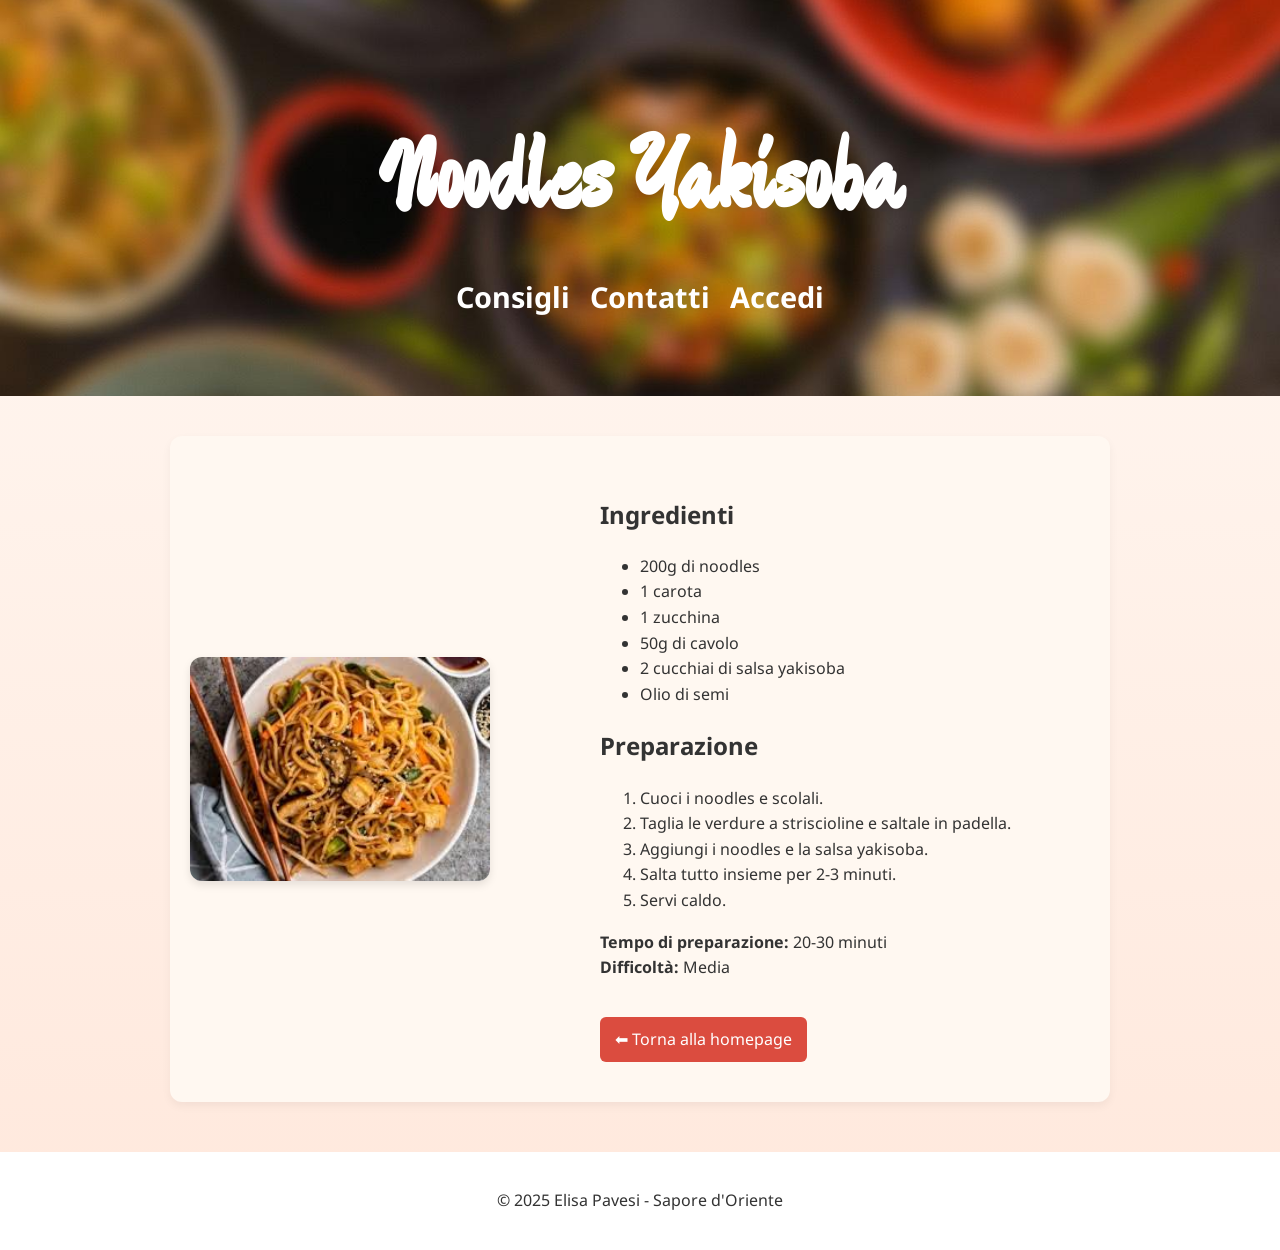
<file: yakisoba.html>
<!DOCTYPE html>
<html lang="it">
<head>
  <meta charset="UTF-8">
  <title>Noodles Yakisoba - Sapore d'Oriente</title>
  <link href="https://fonts.googleapis.com/css2?family=Noto+Sans&family=Zhi+Mang+Xing&display=swap" rel="stylesheet">
  <link rel="stylesheet" href="style.css">
</head>
<body>
  <header>
    <h1 class="titolo-speciale">Noodles Yakisoba</h1>
    <nav>
      <ul>
        <li><a href="consigli.html">Consigli</a></li>
        <li><a href="contatti.html">Contatti</a></li>
        <li><a href="accedi.html">Accedi</a></li>
      </ul>
    </nav>
  </header>

  <main>
    <div class="foto-laterale">
      <img src="immagini/yakisoba2.jpeg" alt="Noodles Yakisoba">
      <section class="ricetta-singola">
        <h2>Ingredienti</h2>
        <ul>
          <li>200g di noodles</li><li>1 carota</li><li>1 zucchina</li><li>50g di cavolo</li><li>2 cucchiai di salsa yakisoba</li><li>Olio di semi</li>
        </ul>

        <h2>Preparazione</h2>
        <ol>
          <li>Cuoci i noodles e scolali.</li><li>Taglia le verdure a striscioline e saltale in padella.</li><li>Aggiungi i noodles e la salsa yakisoba.</li><li>Salta tutto insieme per 2-3 minuti.</li><li>Servi caldo.</li>
        </ol>

        <p><strong>Tempo di preparazione:</strong> 20-30 minuti<br>
        <strong>Difficoltà:</strong> Media</p>

        <a href="index.html" class="bottone">⬅ Torna alla homepage</a>
      </section>
    </div>
  </main>

  <footer>
    <p>&copy; 2025 Elisa Pavesi - Sapore d'Oriente</p>
  </footer>
</body>
</html>
</file>
<file: style.css>
body {
  font-family: 'Noto Sans', sans-serif;
  background: linear-gradient(to bottom, #fff9f4, #ffe8dc);
  color: #333;
  margin: 0;
  padding: 0;
  line-height: 1.6;
  }
  
  header {
   background-image: url('immagini/sfondodefinitivo.jpg');
   background-size: cover;
   background-position: center;
   padding: 60px 20px;
   text-align: center;
   color: white;
  }
  
  .logo-titolo {
    padding: 40px;
    text-align: center;
    color: white;
  }

  .logo-titolo h1 {
      font-family: 'Zhi Mang Xing', cursive;
      font-size: 10em;
      margin: 0;
      background-color: rgba(255, 0, 0, 0.66); 
      display: inline-block;
      padding: 10px 20px;
      border-radius: 10px;      
  }
  .titolo-speciale {
    font-family: 'Zhi Mang Xing', cursive;
    font-size: 6em; 
    color: white; 
    text-align: center;
    margin: 40px 0 20px;
  }
  
  nav ul {
    list-style-type: none;
    padding: 0;
    display: flex;
    justify-content: center;
    gap: 20px;
    margin-top: 10px;
  }
  
  nav a {
    color: white;
    text-decoration: none;
    font-weight: bold;
    font-size: 1.8em;
  }
  
  .intro {
    max-width: 700px;
    margin: 30px auto;
    text-align: center;
    padding: 0 20px;
  }
  
  .elenco-ricette {
    max-width: 600px;
    margin: auto;
    padding: 30px 20px;
    background-color: #fff8f1;
    border-radius: 12px;
    box-shadow: 0 4px 10px rgba(0,0,0,0.1);
  }
  
  .lista-link {
    list-style: none;
    padding: 0;
    font-size: 1.2em;
  }
  
  .lista-link li {
    margin: 15px 0;
  }
  
  .lista-link a {
    text-decoration: none;
    color: #db4c3f;
    font-weight: bold;
  }
  
  .lista-link a:hover {
    color: #b3382c;
  }
  
  .ricette {
    display: flex;
    flex-wrap: wrap;
    gap: 30px;
    justify-content: center;
  }
  
  .card {
    background-color: #f9e39d;
    border-radius: 10px;
    box-shadow: 0 4px 8px rgba(0,0,0,0.1);
    width: 300px;
    text-align: center;
    padding: 15px;
  }
  
  .card img {
    width: 100%;
    height: 200px;
    object-fit: cover;
    border-radius: 8px;
  }
  
  .card h3 {
    margin-top: 15px;
    color: #b3382c;
  }
  
  .card a {
    display: inline-block;
    margin-top: 10px;
    background-color: #db4c3f;
    color: white;
    padding: 8px 12px;
    border-radius: 5px;
    text-decoration: none;
  }
  
  .card a:hover {
    background-color: #b3382c;
  }
  
  .ricetta-singola {
    max-width: 800px;
    margin: auto;
    padding: 20px;
  }
  
  .img-grande {
    width: 100%;
    border-radius: 10px;
    margin-bottom: 20px;
  }
  
  .bottone {
    display: inline-block;
    margin-top: 20px;
    background-color: #db4c3f;
    color: white;
    padding: 10px 15px;
    border-radius: 6px;
    text-decoration: none;
  }
  
  .bottone:hover {
    background-color: #b3382c;
  }
  
  footer {
    text-align: center;
    padding: 20px;
    background-color: white;
    margin-top: 50px;
  }
  .foto-laterale {
    display: flex;
    align-items: center;
    gap: 30px;
    max-width: 900px;
    margin: 40px auto;
    padding: 20px;
    background-color: #fff8f1;
    border-radius: 12px;
    box-shadow: 0 4px 10px rgba(0, 0, 0, 0.05);
  }
  
  .foto-laterale img {
    width: 300px;
    height: auto;
    border-radius: 12px;
    box-shadow: 0 4px 8px rgba(0,0,0,0.1);
  }
  
  .foto-laterale .testo {
    flex: 1;
    font-size: 1.1em;
    line-height: 1.6;
  }
  .login-box {
    max-width: 400px;
    margin: 50px auto;
    background-color: #fff8f1;
    padding: 30px;
    border-radius: 12px;
    box-shadow: 0 4px 10px rgba(0,0,0,0.1);
  }
  
  .login-box form {
    display: flex;
    flex-direction: column;
  }
  
  .login-box label {
    margin: 10px 0 5px;
  }
  
  .login-box input {
    padding: 8px;
    font-size: 1em;
    border: 1px solid #ccc;
    border-radius: 6px;
  }
  
  .login-box button {
    margin-top: 20px;
    padding: 10px;
    background-color: #db4c3f;
    color: white;
    border: none;
    border-radius: 6px;
    cursor: pointer;
    font-weight: bold;
  }
  
  .login-box button:hover {
    background-color: #b3382c;
  }
  .area-personale {
    max-width: 700px;
    margin: 50px auto;
    padding: 30px;
    background-color: #fffef9;
    border-radius: 12px;
    box-shadow: 0 4px 12px rgba(0,0,0,0.08);
  }
  
  .area-personale h2, .area-personale h3 {
    text-align: center;
    color: #b3382c;
    margin-bottom: 20px;
  }
  
  .blocco-note, .blocco-preferiti {
    margin-bottom: 40px;
    padding: 20px;
    background-color: #fff8f1;
    border-radius: 10px;
  }
  
  .riga-vuota {
    border-bottom: 1px dashed #ccc;
    height: 20px;
    margin: 10px 0;
  }
</file>
